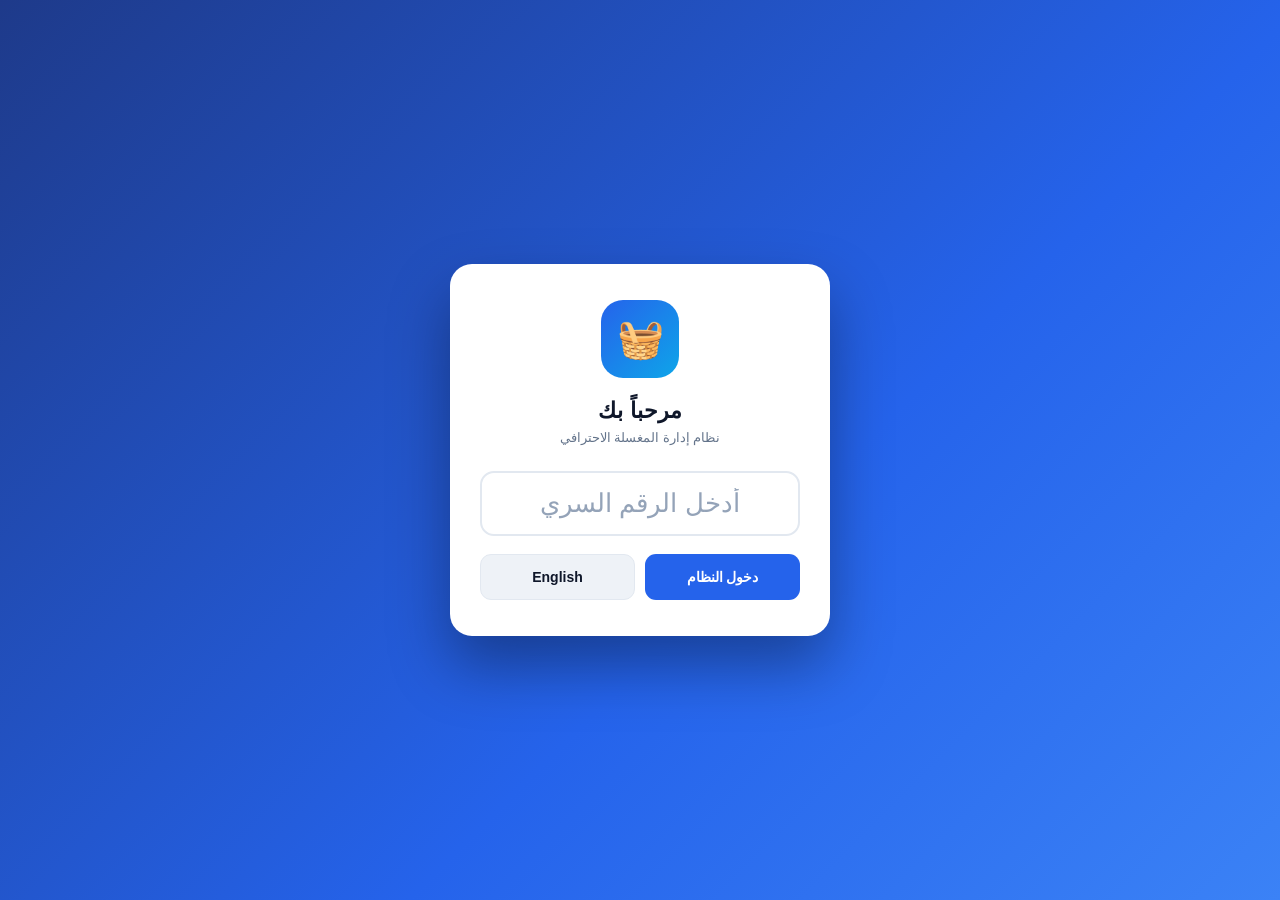
<file: index.html>
<!DOCTYPE html>
<html lang="ar" dir="rtl">
<head>
    <meta charset="UTF-8">
    <meta name="viewport" content="width=device-width, initial-scale=1.0, maximum-scale=1.0, user-scalable=no, viewport-fit=cover">
    <meta name="theme-color" content="#1e3a8a">
    <meta name="description" content="نظام إدارة مغسلة احترافي يعمل بدون إنترنت — Laundry Pro">
    <meta name="mobile-web-app-capable" content="yes">
    <meta name="apple-mobile-web-app-capable" content="yes">
    <meta name="apple-mobile-web-app-status-bar-style" content="black-translucent">
    <meta name="apple-mobile-web-app-title" content="مغسلة بريميوم">
    <title>Laundry Pro — Premium Laundry</title>
    <link rel="manifest" href="manifest.json">
    <link rel="icon" type="image/png" href="icons/icon-192.png">
    <link rel="apple-touch-icon" href="icons/icon-192.png">
    <link rel="stylesheet" href="css/style.css">
    <link rel="stylesheet" href="css/fb-banner.css">
</head>
<body>

    <!-- ============ LOGIN ============ -->
    <div id="loginScreen">
        <div class="login-card">
            <div class="login-logo">🧺</div>
            <div class="login-title" id="loginTitle">مرحباً بك</div>
            <div class="login-sub" id="brandTag">نظام إدارة المغسلة الاحترافي</div>
            <input type="password" class="login-pin" id="loginPin" placeholder="أدخل الرقم السري" maxlength="10"
                   onkeydown="if(event.key==='Enter')App.doLogin()" oninput="App.renderLoginDiag()">
            <div class="login-actions">
                <button class="btn btn-primary" id="loginBtn" onclick="App.doLogin()">دخول النظام</button>
                <button class="btn btn-ghost" onclick="App.toggleLang()">English</button>
            </div>
            <button class="login-reset" id="loginReset" onclick="App.resetPassword()">نسيت كلمة المرور؟ إعادة التعيين إلى 0005</button>
            <div class="login-diag" id="loginDiag"></div>
            <pre class="diag-console" id="diagConsole"></pre>
        </div>
    </div>

    <script>
        (function () {
            var pre = document.getElementById('diagConsole');
            function add(m) {
                if (!pre) return;
                try { pre.textContent += m + '\n'; } catch (e) {}
            }
            window.__diagAdd = add;
            add('[diag] بدء التحقق...');
            window.addEventListener('error', function (e) {
                add('[خطأ] ' + String(e.message || e) + ' @' + String((e.filename || '').split('/').pop()) + ':' + e.lineno);
            });
            window.addEventListener('unhandledrejection', function (e) {
                add('[خطأ] promise: ' + String(e.reason && e.reason.message || e.reason));
            });
            window.addEventListener('DOMContentLoaded', function () {
                setTimeout(function () {
                    try {
                        if (!window.App) { add('[diag] App لم يتم تحميله! (ملف js/app.js لم يعمل)'); return; }
                        if (!App.state || !App.state.settings || !Object.keys(App.state.settings).length) {
                            add('[diag] الإعدادات غير جاهزة'); return;
                        }
                        add('[diag] التطبيق يعمل | عدد الإعدادات=' + Object.keys(App.state.settings).length);
                        add('[diag] كلمة المرور المخزنة=「' + App.state.settings.appPassword + '」');
                        if (App.state.dbFallback) add('[diag] وضع الطوارئ ACTIVATED: تخزين محلي بديل (localStorage)');
                    } catch (e2) { add('[diag] خطأ في الفحص: ' + (e2 && e2.message)); }
                }, 1500);
            });
        })();
    </script>

    <!-- ============ SHELL ============ -->
    <div id="appShell" style="display:none">
        <div id="fbBanner" class="fb-banner" style="display:none"></div>
        <aside class="sidebar">
            <div class="side-logo">
                <div class="brand" id="brandName">🧺 مغسلة بريميوم</div>
                <div class="tag" id="brandTag2">Premium Service Laundry</div>
            </div>
            <nav class="side-nav" id="sideNav"></nav>
            <div class="side-foot">Laundry Pro v2.0</div>
        </aside>

        <main class="main">
            <div class="topbar">
                <h2 id="viewTitle">لوحة التحكم</h2>
                <div class="topbar-actions">
                    <span class="topbar-date" id="topDate"></span>
                    <button class="lang-btn" id="langBtn" onclick="App.toggleLang()">English</button>
                    <button class="btn btn-danger-soft btn-sm" onclick="App.logout()" style="padding:9px 14px">خروج</button>
                </div>
            </div>
            <div id="view"></div>
        </main>

        <nav class="bottom-nav" id="bottomNav"></nav>
    </div>

    <div id="modalRoot"></div>
    <div id="toast"></div>
    <iframe id="printFrame" title="print"></iframe>

    <script src="js/supabase-config.js"></script>
    <script src="js/supabase.js"></script>
    <script src="js/db.js"></script>
    <script src="js/i18n.js"></script>
    <script src="js/whatsapp.js"></script>
    <script src="js/app.js"></script>
    <script>
        if ('serviceWorker' in navigator &&
            (location.protocol === 'https:' || location.hostname === 'localhost' || location.hostname === '127.0.0.1')) {
            navigator.serviceWorker.register('sw.js').catch(function () {});
        }
    </script>
</body>
</html>
</file>
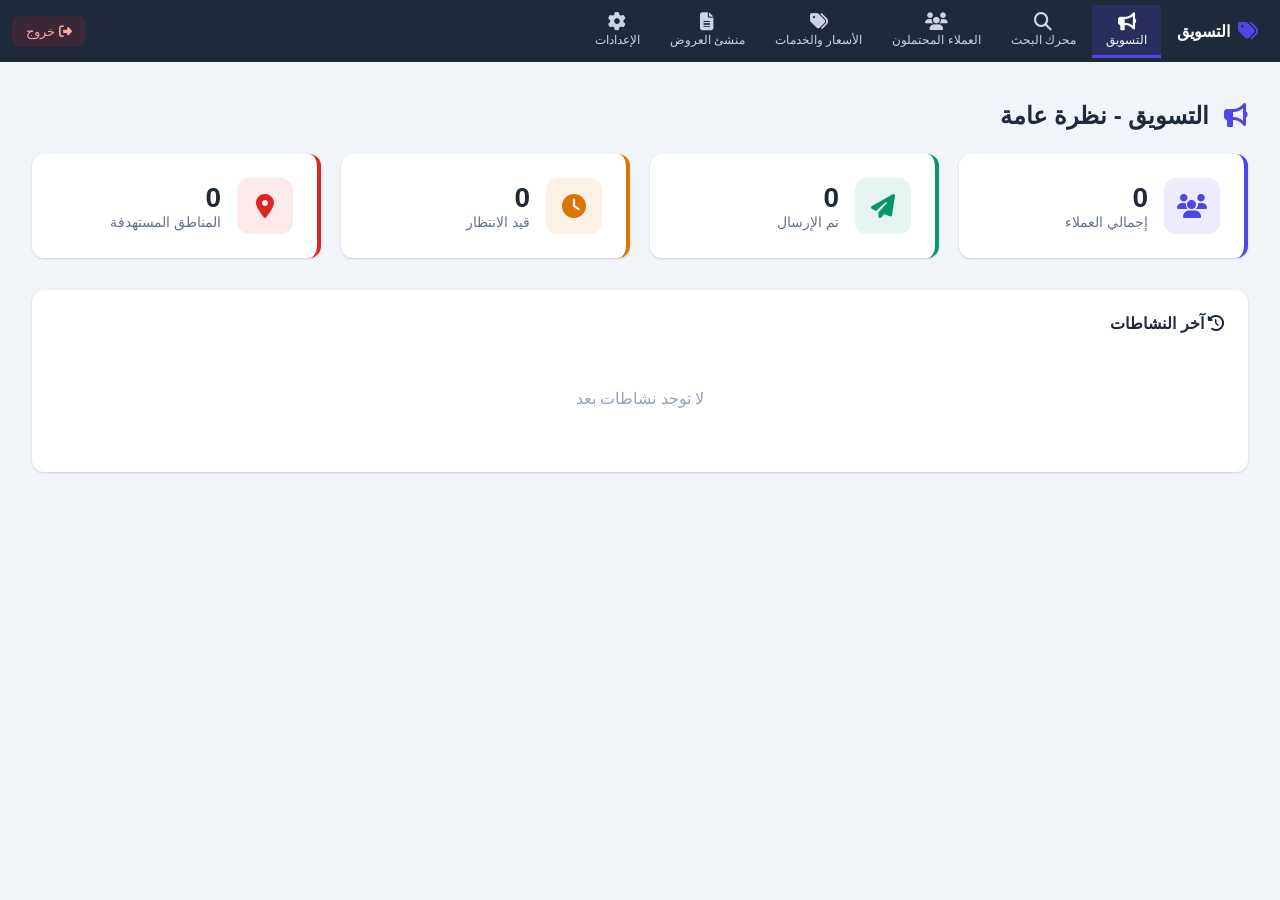
<file: marketing/index.html>
<!DOCTYPE html>
<html lang="ar" dir="rtl">
<head>
    <meta charset="UTF-8">
    <meta name="viewport" content="width=device-width, initial-scale=1.0">
    <title>التسويق - مغسلة الخدمة المميزة</title>
    <link rel="stylesheet" href="css/style.css">
    <link rel="stylesheet" href="css/all.min.css">
</head>
<body>

<!-- ==================== MAIN APP ==================== -->
<div id="main-app" class="main-app">

    <!-- SIDEBAR -->
    <nav id="sidebar" class="sidebar">
        <div class="sidebar-header">
            <i class="fas fa-tags"></i>
            <span>التسويق</span>
        </div>
        <ul class="sidebar-nav">
            <li class="nav-item active" data-section="dashboard" onclick="switchSection('dashboard')">
                <i class="fas fa-bullhorn"></i> <span>التسويق</span>
            </li>
            <li class="nav-item" data-section="search" onclick="switchSection('search')">
                <i class="fas fa-search"></i> <span>محرك البحث</span>
            </li>
            <li class="nav-item" data-section="leads" onclick="switchSection('leads')">
                <i class="fas fa-users"></i> <span>العملاء المحتملون</span>
            </li>
            <li class="nav-item" data-section="pricing" onclick="switchSection('pricing')">
                <i class="fas fa-tags"></i> <span>الأسعار والخدمات</span>
            </li>
            <li class="nav-item" data-section="proposal" onclick="switchSection('proposal')">
                <i class="fas fa-file-alt"></i> <span>منشئ العروض</span>
            </li>
            <li class="nav-item" data-section="settings" onclick="switchSection('settings')">
                <i class="fas fa-cog"></i> <span>الإعدادات</span>
            </li>
        </ul>
        <div class="sidebar-footer">
            <button class="btn-logout" onclick="handleLogout()">
                <i class="fas fa-sign-out-alt"></i> خروج
            </button>
        </div>
    </nav>

    <!-- MOBILE HEADER -->
    <div class="mobile-header">
        <button class="hamburger" onclick="toggleSidebar()">
            <i class="fas fa-bars"></i>
        </button>
        <span>التسويق - مغسلة الخدمة المميزة</span>
    </div>

    <!-- CONTENT AREA -->
    <div class="content-area">

        <!-- ========== DASHBOARD ========== -->
        <section id="section-dashboard" class="section active">
            <div class="section-header">
                <h2><i class="fas fa-bullhorn"></i> التسويق - نظرة عامة</h2>
            </div>
            <div class="stats-grid">
                <div class="stat-card" style="--accent:#4f46e5;">
                    <div class="stat-icon"><i class="fas fa-users"></i></div>
                    <div class="stat-info">
                        <h3 id="stat-total-leads">0</h3>
                        <p>إجمالي العملاء</p>
                    </div>
                </div>
                <div class="stat-card" style="--accent:#059669;">
                    <div class="stat-icon"><i class="fas fa-paper-plane"></i></div>
                    <div class="stat-info">
                        <h3 id="stat-sent">0</h3>
                        <p>تم الإرسال</p>
                    </div>
                </div>
                <div class="stat-card" style="--accent:#d97706;">
                    <div class="stat-icon"><i class="fas fa-clock"></i></div>
                    <div class="stat-info">
                        <h3 id="stat-pending">0</h3>
                        <p>قيد الانتظار</p>
                    </div>
                </div>
                <div class="stat-card" style="--accent:#dc2626;">
                    <div class="stat-icon"><i class="fas fa-map-marker-alt"></i></div>
                    <div class="stat-info">
                        <h3 id="stat-cities">0</h3>
                        <p>المناطق المستهدفة</p>
                    </div>
                </div>
            </div>
            <div class="recent-section">
                <h3><i class="fas fa-history"></i> آخر النشاطات</h3>
                <div id="recent-activity" class="recent-activity">
                    <p class="empty-state">لا توجد نشاطات بعد</p>
                </div>
            </div>
        </section>

        <!-- ========== SEARCH ENGINE ========== -->
        <section id="section-search" class="section">
            <div class="section-header">
                <h2><i class="fas fa-search"></i> محرك البحث عن العملاء - البحرين</h2>
            </div>
            <div class="search-panel">
                <div class="search-form">
                    <div class="form-row">
                        <div class="form-group">
                            <label>التصنيف المطلوب</label>
                            <select id="search-category">
                                <option value="">-- اختر التصنيف --</option>
                                <option value="salon">مشاغل نسائية</option>
                                <option value="restaurant">مطاعم</option>
                                <option value="gym">نوادي رياضية</option>
                                <option value="hotel">فنادق</option>
                                <option value="spa">سبا ومساج</option>
                                <option value="hospital">مستشفيات وعيادات</option>
                                <option value="company">شركات ومكاتب</option>
                                <option value="school">مدارس ومدارس تعليمية</option>
                            </select>
                        </div>
                        <div class="form-group">
                            <label>المنطقة / المحافظة</label>
                            <select id="search-city">
                                <option value="البحرين" selected>مملكة البحرين (جميع المناطق)</option>
                                <option value="المنامة">المنامة</option>
                                <option value="المحرق">المحرق</option>
                                <option value="الريف">الريف</option>
                                <option value="مدينة حمد">مدينة حمد</option>
                                <option value="مدينة عيسي">مدينة عيسي</option>
                                <option value="بديع">بديع</option>
                                <option value="الجفير">الجفير</option>
                                <option value="السيف">السيف</option>
                                <option value="جزر أمواج">جزر أمواج</option>
                                <option value="السترة">السترة</option>
                                <option value="توبلي">توبلي</option>
                                <option value="عالي">عالي</option>
                                <option value="العكر">العكر</option>
                                <option value="السنابس">السنابس</option>
                                <option value="الحد">الحد</option>
                                <option value="المالكية">المالكية</option>
                                <option value="كرباباد">كرباباد</option>
                            </select>
                        </div>
                    </div>
                    <div class="form-row">
                        <div class="form-group">
                            <label>نصف القطر (كم) - اختياري</label>
                            <input type="number" id="search-radius" value="10" min="1" max="50" placeholder="10">
                        </div>
                        <div class="form-group">
                            <label>مفتاح Google Maps API</label>
                            <input type="password" id="search-apikey" placeholder="AIzaSy...">
                            <small>مطلوب للبحث عبر Google Places API</small>
                        </div>
                    </div>
                    <div class="form-actions">
                        <button class="btn-primary" onclick="searchLeads()">
                            <i class="fas fa-search"></i> بحث عبر Google Maps
                        </button>
                        <button class="btn-secondary" onclick="searchLeadsManual()">
                            <i class="fas fa-magic"></i> بحث تلقائي (بدون API)
                        </button>
                    </div>
                </div>
                <div id="search-status" class="search-status" style="display:none;"></div>
            </div>

            <div id="search-results" class="search-results" style="display:none;">
                <div class="results-header">
                    <h3>نتائج البحث <span id="results-count"></span></h3>
                    <div class="results-actions">
                        <button class="btn-success btn-sm" onclick="addAllToLeads()">
                            <i class="fas fa-plus-circle"></i> إضافة الكل للقائمة
                        </button>
                    </div>
                </div>
                <div class="table-responsive">
                    <table class="data-table">
                        <thead>
                            <tr>
                                <th><input type="checkbox" id="select-all-results" onchange="toggleSelectAll(this)"></th>
                                <th>اسم النشاط</th>
                                <th>التصنيف</th>
                                <th>الهاتف</th>
                                <th>العنوان</th>
                                <th>التقييم</th>
                                <th>إجراءات</th>
                            </tr>
                        </thead>
                        <tbody id="results-tbody"></tbody>
                    </table>
                </div>
            </div>
        </section>

        <!-- ========== LEADS TABLE ========== -->
        <section id="section-leads" class="section">
            <div class="section-header">
                <h2><i class="fas fa-users"></i> العملاء المحتملون</h2>
                <div class="header-actions">
                    <button class="btn-primary btn-sm" onclick="addManualLead()">
                        <i class="fas fa-plus"></i> إضافة يدوية
                    </button>
                    <button class="btn-success btn-sm" onclick="exportCSV()">
                        <i class="fas fa-download"></i> تصدير CSV
                    </button>
                    <button class="btn-danger btn-sm" onclick="clearAllLeads()">
                        <i class="fas fa-trash"></i> مسح الكل
                    </button>
                </div>
            </div>
            <div class="filter-bar">
                <input type="text" id="leads-filter" placeholder="بحث في القائمة..." oninput="filterLeads()">
                <select id="leads-status-filter" onchange="filterLeads()">
                    <option value="all">الكل</option>
                    <option value="new">جديد</option>
                    <option value="sent">تم الإرسال</option>
                    <option value="responded">تم الرد</option>
                    <option value="rejected">مرفوض</option>
                </select>
                <select id="leads-category-filter" onchange="filterLeads()">
                    <option value="all">كل التصنيفات</option>
                    <option value="salon">مشاغل نسائية</option>
                    <option value="restaurant">مطاعم</option>
                    <option value="gym">نوادي رياضية</option>
                    <option value="hotel">فنادق</option>
                    <option value="spa">سبا ومساج</option>
                    <option value="hospital">مستشفيات</option>
                    <option value="company">شركات</option>
                    <option value="school">مدارس</option>
                </select>
            </div>
            <div class="table-responsive">
                <table class="data-table">
                    <thead>
                        <tr>
                            <th><input type="checkbox" id="select-all-leads" onchange="toggleSelectAllLeads(this)"></th>
                            <th>اسم النشاط</th>
                            <th>التصنيف</th>
                            <th>الهاتف / واتساب</th>
                            <th>العنوان</th>
                            <th>الحالة</th>
                            <th>إجراءات</th>
                        </tr>
                    </thead>
                    <tbody id="leads-tbody"></tbody>
                </table>
            </div>
            <div id="leads-empty" class="empty-state-container" style="display:none;">
                <i class="fas fa-inbox"></i>
                <p>لا يوجد عملاء محتملون بعد</p>
                <button class="btn-primary" onclick="switchSection('search')">ابدأ البحث</button>
            </div>
        </section>

        <!-- ========== PRICING & SERVICES ========== -->
        <section id="section-pricing" class="section">
            <div class="section-header">
                <h2><i class="fas fa-tags"></i> الأسعار والخدمات</h2>
                <div class="header-actions">
                    <button class="btn-primary btn-sm" onclick="addService()">
                        <i class="fas fa-plus"></i> إضافة خدمة
                    </button>
                    <button class="btn-success btn-sm" onclick="savePricing()">
                        <i class="fas fa-save"></i> حفظ التعديلات
                    </button>
                    <button class="btn-secondary btn-sm" onclick="resetPricing()">
                        <i class="fas fa-undo"></i> إعادة التعيين
                    </button>
                </div>
            </div>
            <p class="section-desc">قم بتعديل الأسعار والخدمات المقدمة. سيتم دمجها تلقائياً في رسائل العروض.</p>
            <div id="pricing-grid" class="pricing-grid"></div>

            <div class="company-info-section">
                <h3><i class="fas fa-building"></i> معلومات المغسلة</h3>
                <div class="form-row">
                    <div class="form-group">
                        <label>اسم المغسلة</label>
                        <input type="text" id="company-name" placeholder="اسم المغسلة">
                    </div>
                    <div class="form-group">
                        <label>رقم التواصل</label>
                        <input type="text" id="company-phone" placeholder="رقم الجوال">
                    </div>
                </div>
                <div class="form-row">
                    <div class="form-group">
                        <label>العنوان</label>
                        <input type="text" id="company-address" placeholder="عنوان المغسلة">
                    </div>
                    <div class="form-group">
                        <label>ساعات الدوام</label>
                        <input type="text" id="company-hours" placeholder="مثال: 8 صباحاً - 10 مساءً">
                    </div>
                </div>
                <div class="form-row">
                    <div class="form-group full-width">
                        <label>رسالة تعريفية قصيرة</label>
                        <textarea id="company-desc" rows="3" placeholder="وصف مختصر عن المغسلة وميزاتها"></textarea>
                    </div>
                </div>
                <button class="btn-primary" onclick="saveCompanyInfo()">
                    <i class="fas fa-save"></i> حفظ معلومات المغسلة
                </button>
            </div>
        </section>

        <!-- ========== PROPOSAL GENERATOR ========== -->
        <section id="section-proposal" class="section">
            <div class="section-header">
                <h2><i class="fas fa-file-alt"></i> منشئ العروض الرسمية</h2>
            </div>
            <div class="proposal-layout">
                <div class="proposal-sidebar">
                    <h3>اختر العملاء</h3>
                    <div id="proposal-clients-list" class="proposal-clients-list">
                        <p class="empty-state">لا يوجد عملاء</p>
                    </div>
                    <button class="btn-primary" onclick="generateProposals()">
                        <i class="fas fa-magic"></i> إنشاء العروض للتحديد
                    </button>
                </div>
                <div class="proposal-main">
                    <div class="proposal-controls">
                        <select id="proposal-template" onchange="previewProposal()">
                            <option value="standard">عرض قياسي - باقة شهرية</option>
                            <option value="premium">عرض مميز - شامل</option>
                            <option value="discount">عرض خصم خاص</option>
                        </select>
                        <button class="btn-secondary btn-sm" onclick="previewProposal()">
                            <i class="fas fa-eye"></i> معاينة
                        </button>
                    </div>
                    <div id="proposal-preview" class="proposal-preview">
                        <div class="proposal-empty">
                            <i class="fas fa-file-alt"></i>
                            <p>اختر العملاء واضغط "إنشاء العروض" لمعاينة الرسائل</p>
                        </div>
                    </div>
                    <div id="proposal-actions" class="proposal-actions" style="display:none;">
                        <button class="btn-success" onclick="sendAllProposals()">
                            <i class="fab fa-whatsapp"></i> إرسال جميع العروض عبر واتساب
                        </button>
                        <button class="btn-secondary" onclick="copyAllProposals()">
                            <i class="fas fa-copy"></i> نسخ الكل
                        </button>
                    </div>
                </div>
            </div>
        </section>

        <!-- ========== SETTINGS ========== -->
        <section id="section-settings" class="section">
            <div class="section-header">
                <h2><i class="fas fa-cog"></i> الإعدادات</h2>
            </div>
            <div class="settings-grid">
                <div class="settings-card">
                    <h3><i class="fas fa-database"></i> إدارة البيانات</h3>
                    <p>تصدير واستيراد جميع بياناتك المحلية.</p>
                    <div class="settings-actions">
                        <button class="btn-secondary" onclick="exportAllData()">
                            <i class="fas fa-download"></i> تصدير جميع البيانات
                        </button>
                        <button class="btn-danger" onclick="document.getElementById('import-file').click()">
                            <i class="fas fa-upload"></i> استيراد البيانات
                        </button>
                        <input type="file" id="import-file" accept=".json" style="display:none;" onchange="importData(event)">
                        <button class="btn-danger" onclick="resetAllData()">
                            <i class="fas fa-trash-alt"></i> مسح جميع البيانات
                        </button>
                    </div>
                </div>
                <div class="settings-card">
                    <h3><i class="fas fa-info-circle"></i> عن التطبيق</h3>
                    <p><strong>التسويق</strong> - نظام إدارة العملاء والمحاسبة</p>
                    <p>خاص بمغسلة الخدمة المميزة - مملكة البحرين</p>
                    <p>الإصدار: 2.0.0</p>
                </div>
            </div>
        </section>

    </div>
</div>

<!-- ========== MODALS ========== -->
<div id="modal-overlay" class="modal-overlay" style="display:none;" onclick="closeModal()">
    <div class="modal-content" onclick="event.stopPropagation()">
        <div class="modal-header">
            <h3 id="modal-title"></h3>
            <button class="modal-close" onclick="closeModal()">&times;</button>
        </div>
        <div id="modal-body" class="modal-body"></div>
        <div id="modal-footer" class="modal-footer"></div>
    </div>
</div>

<!-- ========== TOAST ========== -->
<div id="toast-container" class="toast-container"></div>

<script src="js/store.js"></script>
<script src="js/auth.js"></script>
<script src="js/search.js"></script>
<script src="js/pricing.js"></script>
<script src="js/proposal.js"></script>
<script src="js/leads.js"></script>
<script src="js/export.js"></script>
<script src="js/app.js"></script>
</body>
</html>
</file>
<file: css/style.css>
/* ============================================================
 * style.css — Laundry Pro
 * Self-contained, no external fonts (works fully offline)
 * ============================================================ */

:root {
    --bg: #f1f5f9;
    --bg2: #f8fafc;
    --card: #ffffff;
    --border: #e2e8f0;
    --text: #0f172a;
    --muted: #64748b;
    --primary: #2563eb;
    --primary-dark: #1d4ed8;
    --green: #16a34a;
    --green-dark: #15803d;
    --red: #dc2626;
    --amber: #d97706;
    --indigo: #4f46e5;
    --violet: #7c3aed;
    --teal: #0d9488;
    --slate: #1e293b;
    --radius: 14px;
    --shadow: 0 1px 3px rgba(15, 23, 42, .08), 0 4px 14px rgba(15, 23, 42, .05);
    --shadow-lg: 0 10px 30px rgba(15, 23, 42, .14);
}

* { box-sizing: border-box; margin: 0; padding: 0; }

html { -webkit-text-size-adjust: 100%; }

body {
    font-family: "Segoe UI", Tahoma, "Noto Kufi Arabic", Arial, sans-serif;
    background: var(--bg);
    color: var(--text);
    line-height: 1.55;
    min-height: 100vh;
}

input, select, textarea, button {
    font-family: inherit;
    font-size: 15px;
    color: var(--text);
}

button { cursor: pointer; }
a { text-decoration: none; color: inherit; }

h1, h2, h3, h4 { font-weight: 800; line-height: 1.3; }

::-webkit-scrollbar { width: 9px; height: 9px; }
::-webkit-scrollbar-thumb { background: #cbd5e1; border-radius: 20px; }
::-webkit-scrollbar-track { background: transparent; }

/* ================= LOGIN ================= */
#loginScreen {
    position: fixed; inset: 0; z-index: 9000;
    background: linear-gradient(135deg, #1e3a8a 0%, #2563eb 60%, #3b82f6 100%);
    display: flex; align-items: center; justify-content: center; padding: 20px;
}
.login-card {
    background: #fff; width: 100%; max-width: 380px;
    padding: 36px 30px; border-radius: 22px; text-align: center;
    box-shadow: 0 30px 60px rgba(0,0,0,.35);
}
.login-logo {
    width: 78px; height: 78px; margin: 0 auto 16px; border-radius: 22px;
    background: linear-gradient(135deg, #2563eb, #0ea5e9);
    display: flex; align-items: center; justify-content: center;
    color: #fff; font-size: 38px;
}
.login-title { font-size: 22px; font-weight: 900; color: var(--text); }
.login-sub { color: var(--muted); font-size: 13px; margin-bottom: 22px; }
.login-pin {
    width: 100%; padding: 15px; text-align: center;
    font-size: 26px; font-weight: 800; letter-spacing: 10px;
    border: 2px solid var(--border); border-radius: 14px; outline: none;
}
.login-pin::placeholder {
    letter-spacing: normal;
    font-weight: 500;
    color: #94a3b8;
}
.login-reset {
    display: none;
}
.login-diag {
    display: none;
}
.diag-console {
    display: none;
}
.login-pin:focus { border-color: var(--primary); box-shadow: 0 0 0 4px rgba(37,99,235,.12); }
.login-actions { display: flex; gap: 10px; margin-top: 18px; }
.login-actions .btn { flex: 1; padding: 14px; }

/* ================= APP SHELL ================= */
#appShell { display: none; min-height: 100vh; }
.sidebar {
    position: fixed; inset-block: 0; inset-inline-start: 0;
    width: 230px; background: var(--slate); color: #cbd5e1;
    display: flex; flex-direction: column; z-index: 30;
    overflow-y: auto;
}
.side-logo { padding: 24px 20px 18px; border-bottom: 1px solid rgba(255,255,255,.08); }
.side-logo .brand { color: #fff; font-weight: 900; font-size: 17px; }
.side-logo .tag { font-size: 11px; color: #94a3b8; }

.side-nav { flex: 1; padding: 14px 12px; display: flex; flex-direction: column; gap: 4px; }
.nav-item {
    display: flex; align-items: center; gap: 12px;
    padding: 12px 14px; border-radius: 12px; font-weight: 700; font-size: 14px;
    color: #cbd5e1; transition: background .15s;
}
.nav-item svg { width: 20px; height: 20px; flex: none; }
.nav-item:hover { background: rgba(255,255,255,.07); color: #fff; }
.nav-item.active { background: var(--primary); color: #fff; box-shadow: 0 6px 16px rgba(37,99,235,.4); }

.side-foot { padding: 14px; border-top: 1px solid rgba(255,255,255,.08); font-size: 11px; color: #64748b; text-align: center; }

.main {
    margin-inline-start: 230px;
    padding: 22px 26px 40px;
    min-height: 100vh;
}
.topbar {
    display: flex; align-items: center; justify-content: space-between;
    gap: 14px; margin-bottom: 22px; flex-wrap: wrap;
}
.topbar h2 { font-size: 24px; }
.topbar-actions { display: flex; align-items: center; gap: 8px; }
.topbar-date { background: var(--card); border: 1px solid var(--border); padding: 9px 14px; border-radius: 11px; font-weight: 700; font-size: 13px; color: var(--muted); }

.bottom-nav {
    display: none; position: fixed; bottom: 0; inset-inline: 0; z-index: 40;
    background: #fff; border-top: 1px solid var(--border);
    padding: 6px 4px calc(6px + env(safe-area-inset-bottom));
    overflow-x: auto;
}
.bottom-nav .nav-item {
    flex-direction: column; gap: 2px; font-size: 10px; padding: 8px 10px;
    color: var(--muted); min-width: 64px; justify-content: center;
}
.bottom-nav .nav-item.active { background: var(--primary); color: #fff; border-radius: 12px; box-shadow: none; }
.bottom-nav .nav-item span { font-size: 10px; }
.bottom-nav .nav-item svg { width: 19px; height: 19px; }

/* ================= generic ui ================= */
.btn {
    display: inline-flex; align-items: center; justify-content: center; gap: 7px;
    padding: 10px 16px; border: 1px solid transparent; border-radius: 11px;
    font-weight: 700; font-size: 14px; transition: all .15s; white-space: nowrap;
}
.btn-sm { padding: 6px 11px; font-size: 12.5px; border-radius: 9px; }
.btn:active { transform: scale(.96); }
.btn-primary { background: var(--primary); color: #fff; }
.btn-primary:hover { background: var(--primary-dark); }
.btn-dark { background: var(--slate); color: #fff; }
.btn-dark:hover { background: #0f172a; }
.btn-green { background: var(--green); color: #fff; }
.btn-green:hover { background: var(--green-dark); }
.btn-red { background: var(--red); color: #fff; }
.btn-blue { background: var(--primary); color: #fff; }
.btn-whatsapp { background: #25d366; color: #062b16; width: 100%; }
.btn-whatsapp:hover { background: #1fbb58; }
.btn-ghost { background: #eef2f7; color: var(--text); border-color: var(--border); }
.btn-ghost:hover { background: #e2e8f0; }
.btn-danger { background: #fee2e2; color: var(--red); border-color: #fecaca; }
.btn-danger:hover { background: #fecaca; }
.btn-danger-soft { background: #fef2f2; color: var(--red); border-color: #fecaca; }
.btn-danger-soft:hover { background: #fee2e2; }

.btn-row { display: flex; flex-wrap: wrap; gap: 6px; align-items: center; }

.chip {
    padding: 8px 14px; border-radius: 999px; font-size: 13px; font-weight: 700;
    background: #fff; border: 1px solid var(--border); color: var(--muted); transition: all .15s;
}
.chip.active { background: var(--primary); color: #fff; border-color: var(--primary); }
.filters { display: flex; gap: 8px; flex-wrap: wrap; }

.badge {
    display: inline-block; padding: 3px 10px; border-radius: 999px;
    font-size: 11px; font-weight: 800; white-space: nowrap;
}
.bg-green { background: #dcfce7; color: var(--green-dark); }
.bg-red { background: #fee2e2; color: var(--red); }
.bg-amber { background: #fef3c7; color: #b45309; }
.bg-blue { background: #dbeafe; color: var(--primary-dark); }
.bg-gray { background: #e2e8f0; color: var(--muted); }
.bg-teal { background: #ccfbf1; color: var(--teal); }

.panel {
    background: var(--card); border: 1px solid var(--border);
    border-radius: var(--radius); box-shadow: var(--shadow); padding: 18px;
}
.panel-head { display: flex; align-items: center; justify-content: space-between; gap: 12px; flex-wrap: wrap; }
.panel-title { font-size: 16px; margin-bottom: 12px; }

.link { color: var(--primary); font-weight: 700; font-size: 13px; }
.link-danger { color: var(--red); font-weight: 700; font-size: 12px; background: none; border: none; }
.dim { color: var(--muted); }
.strong { font-weight: 800; }
.empty { text-align: center; color: #94a3b8; padding: 26px; font-weight: 700; font-size: 13px; }
.notice {
    margin-top: 22px; background: #eff6ff; border: 1px solid #bfdbfe;
    color: #1e40af; border-radius: 12px; padding: 12px 16px; font-size: 12.5px; font-weight: 600;
}
.hint { font-size: 12px; color: var(--muted); margin-top: 6px; }
.hint.green { color: var(--green-dark); font-weight: 700; }
.hint.red { color: var(--red); font-weight: 700; }

.field { margin-bottom: 11px; }
.field label { display: block; font-weight: 700; font-size: 12.5px; color: var(--muted); margin-bottom: 5px; }
.row2 { display: grid; grid-template-columns: 1fr 1fr; gap: 10px; }

input, select, textarea {
    width: 100%; padding: 11px 13px;
    border: 1.5px solid var(--border); border-radius: 11px;
    background: #fff; outline: none; transition: border-color .15s, box-shadow .15s;
}
input:focus, select:focus, textarea:focus {
    border-color: var(--primary); box-shadow: 0 0 0 4px rgba(37,99,235,.12);
}
textarea { resize: vertical; min-height: 90px; }

/* segmented control */
.seg { display: flex; gap: 6px; background: #f1f5f9; padding: 4px; border-radius: 12px; }
.seg label { flex: 1; margin: 0 !important; }
.seg input { display: none; }
.seg span {
    display: block; text-align: center; padding: 9px 4px; border-radius: 9px;
    font-weight: 700; font-size: 12.5px; color: var(--muted); cursor: pointer;
}
.seg input:checked + span { background: var(--primary); color: #fff; box-shadow: 0 3px 8px rgba(37,99,235,.35); }

/* check */
.check { display: flex; align-items: center; gap: 9px; cursor: pointer; }
.check input { width: 17px; height: 17px; margin: 0; }
.check span { font-weight: 700; }

/* ================= stat cards ================= */
.stat-grid { display: grid; grid-template-columns: repeat(auto-fill, minmax(190px, 1fr)); gap: 14px; }
.stat-card { background: var(--card); border: 1px solid var(--border); border-radius: 16px; padding: 18px;
    box-shadow: var(--shadow); border-block-end: 4px solid var(--primary); }
.stat-card.blue { border-block-end-color: var(--primary); }
.stat-card.green { border-block-end-color: var(--green); }
.stat-card.amber { border-block-end-color: var(--amber); }
.stat-card.red { border-block-end-color: var(--red); }
.stat-card.indigo { border-block-end-color: var(--indigo); }
.stat-card.violet { border-block-end-color: var(--violet); }
.stat-card.teal { border-block-end-color: var(--teal); }
.stat-label { font-size: 11.5px; font-weight: 800; text-transform: uppercase; letter-spacing: .04em; color: var(--muted); margin-bottom: 6px; }
.stat-value { font-size: 24px; font-weight: 900; }

/* ================= tables ================= */
.table-wrap { overflow-x: auto; -webkit-overflow-scrolling: touch; max-width: 100%; }
.table { width: 100%; border-collapse: collapse; min-width: 620px; }
.table thead { background: var(--bg2); }
.table th {
    text-align: start; padding: 11px 14px; font-size: 11.5px; font-weight: 800;
    text-transform: uppercase; letter-spacing: .03em; color: var(--muted); border-bottom: 1px solid var(--border);
}
.table td { padding: 11px 14px; border-bottom: 1px solid #f1f5f9; font-size: 13.5px; vertical-align: middle; }
.table tbody tr:hover { background: #f8fafc; }
.table .strong { font-weight: 800; }

/* ================= cards ================= */
.card-grid { display: grid; grid-template-columns: repeat(auto-fill, minmax(300px, 1fr)); gap: 14px; margin-top: 14px; }
.card { background: var(--card); border: 1px solid var(--border); border-radius: 16px; padding: 16px; box-shadow: var(--shadow); }
.card-head { display: flex; justify-content: space-between; align-items: flex-start; gap: 10px; margin-bottom: 10px; }
.card-stats { display: flex; flex-direction: column; gap: 7px; margin-bottom: 10px; }
.card-stats > div { display: flex; justify-content: space-between; align-items: center; gap: 8px; }
.card-actions { display: flex; gap: 6px; flex-wrap: wrap; border-top: 1px solid #f1f5f9; padding-top: 10px; }

/* ================= POS ================= */
.pos-grid { display: grid; grid-template-columns: 1.15fr .85fr; gap: 16px; align-items: start; }
.pos-total-box {
    display: flex; justify-content: space-between; align-items: center;
    background: linear-gradient(135deg, #1e3a8a, #2563eb); color: #fff;
    padding: 15px; border-radius: 12px; margin-top: 8px;
    box-shadow: 0 8px 20px rgba(30, 58, 138, .35);
}
.pos-total-box .big { font-size: 21px; font-weight: 900; }
.vat-row {
    display: flex; justify-content: space-between; align-items: center;
    font-size: 12.5px; color: var(--muted); padding: 4px 4px 0;
}
.vat-row span:last-child { font-weight: 800; color: #1e3a8a; }
.royal { color: #1e3a8a; }
.pos-bill-head { display: flex; justify-content: space-between; border-bottom: 2px solid var(--text); padding-bottom: 8px; font-weight: 800; }
.pos-bill { margin-top: 8px; }
.bill-row { padding: 8px 0; border-bottom: 1px dashed #ddd; }
.bill-line1, .bill-line2 { display: flex; justify-content: space-between; align-items: center; gap: 8px; }
.bill-line2 { font-size: 11.5px; color: #475569; margin-top: 2px; }

/* ================= accounting ================= */
.acc-grid { display: grid; grid-template-columns: 1fr 1fr; gap: 16px; align-items: start; }
.acc-summary { background: var(--bg2); border: 1px solid var(--border); border-radius: 12px; padding: 8px 14px; }
.acc-stat { display: flex; justify-content: space-between; padding: 8px 0; font-size: 14px; border-bottom: 1px dashed #e2e8f0; }
.acc-stat:last-child { border-bottom: none; }
.acc-stat strong-line span:last-child { font-weight: 900; }
.acc-stat .green { color: var(--green-dark); font-weight: 800; }
.acc-stat .red { color: var(--red); font-weight: 800; }
.acc-stat .amber { color: var(--amber); font-weight: 800; }
.strong-line span:last-child { font-weight: 900; font-size: 16px; }

/* ================= settings ================= */
.set-grid { display: grid; grid-template-columns: 1fr 1fr; gap: 16px; margin-bottom: 16px; }
.merge-preview { margin-top: 12px; }
.path-hint { font-family: Consolas, monospace; direction: ltr; word-break: break-all; user-select: all; background: var(--muted,#f0f2f5); padding: 6px 8px; border-radius: 6px; }
.mkt-sys-head { display: flex; align-items: center; justify-content: space-between; gap: 10px; flex-wrap: wrap; }
.mkt-status-row { align-items: center; }
.mkt-status { font-size: 12px; font-weight: 600; padding: 4px 10px; border-radius: 20px; white-space: nowrap; }
.mkt-ok { background: #e7f6ee; color: #0d7a45; }
.mkt-warn { background: #fff4e0; color: #a05c00; }
.mkt-frame-wrap { margin-top: 8px; border: 1px solid rgba(30,58,138,.15); border-radius: 12px; overflow: hidden; background: #fff; }
.mkt-frame { width: 100%; height: calc(100vh - 150px); min-height: 640px; border: 0; display: block; }
.vat-card { background: #fff; border: 1px solid rgba(30, 58, 138, .15); border-radius: 14px; padding: 18px 22px; }
.vat-card h3 { margin: 0 0 12px; font-size: 17px; color: #1e3a8a; display: flex; align-items: center; gap: 8px; }
.vat-results { display: flex; gap: 10px; margin: 12px 0; }
.vat-result-box { flex: 1; background: #f8fafc; border: 1px solid var(--border); border-radius: 12px; padding: 12px 14px; text-align: center; }
.vat-result-box label { display: block; font-size: 12px; font-weight: 700; color: var(--muted); margin-bottom: 6px; }
.vat-result-box span { font-size: 20px; font-weight: 800; color: #0f172a; }
.vat-net.payable { color: #dc2626 !important; }
.vat-net.refund { color: #16a34a !important; }
.txt-pay { color: #dc2626; font-weight: 700; }
.txt-refund { color: #16a34a; font-weight: 700; }
.vat-list { list-style: none; margin: 0; padding: 0; }
.vat-list li { display: flex; align-items: flex-start; gap: 12px; padding: 10px 0; border-bottom: 1px dashed #e2e8f0; font-size: 14px; line-height: 1.7; }
.vat-list li:last-child { border-bottom: 0; }
.vat-list .badge { background: #eef2ff; color: #1e3a8a; border-radius: 8px; padding: 3px 10px; font-weight: 700; font-size: 12px; white-space: nowrap; min-width: 150px; text-align: center; flex-shrink: 0; }
.progress { background: #e2e8f0; border-radius: 999px; height: 7px; overflow: hidden; margin: 8px 0; }
.progress-bar { background: linear-gradient(90deg, var(--primary), var(--green)); height: 100%; border-radius: 999px; transition: width .4s; }

/* ================= modal ================= */
.modal-backdrop {
    position: fixed; inset: 0; z-index: 8000; background: rgba(15,23,42,.55);
    backdrop-filter: blur(3px); display: flex; align-items: center; justify-content: center; padding: 18px;
}
.modal-card {
    background: #fff; border-radius: 18px; padding: 24px; width: 100%; max-width: 460px;
    max-height: 88vh; overflow-y: auto; box-shadow: var(--shadow-lg);
}
.modal-title { font-size: 19px; font-weight: 900; margin-bottom: 16px; }
.modal-text { color: var(--muted); font-size: 14px; margin-bottom: 16px; }
.modal-field { margin-bottom: 12px; }
.modal-field label { display: block; font-weight: 800; font-size: 12px; color: var(--muted); margin-bottom: 4px; }
.modal-actions { display: flex; gap: 10px; margin-top: 16px; }
.modal-actions .btn { flex: 1; }
.detail-grid { display: grid; grid-template-columns: 1fr 1fr; gap: 10px; margin-bottom: 12px; }
.detail-grid > div { background: var(--bg2); border-radius: 10px; padding: 9px 12px; font-size: 13px; }
.detail-items { background: var(--bg2); border-radius: 10px; padding: 6px 12px; }
.big { font-size: 20px; }

/* ================= toast ================= */
#toast {
    position: fixed; bottom: 26px; inset-inline-start: 50%; transform: translateX(-50%) translateY(80px);
    background: var(--slate); color: #fff; padding: 13px 24px; border-radius: 999px;
    font-weight: 700; font-size: 14px; z-index: 9500; opacity: 0; pointer-events: none;
    transition: all .3s; box-shadow: var(--shadow-lg); max-width: 92vw; text-align: center;
}
html[dir="ltr"] #toast { transform: translateX(-50%) translateY(80px); }
#toast.show { opacity: 1; transform: translateX(-50%) translateY(0); }
html[dir="ltr"] #toast.show { transform: translateX(-50%) translateY(0); }
#toast.success { background: var(--green-dark); }
#toast.error { background: var(--red); }
#toast.warn { background: var(--amber); }

.lang-btn {
    background: var(--card); border: 1px solid var(--border); padding: 9px 16px;
    border-radius: 11px; font-weight: 800; font-size: 13px; color: var(--text);
}

#printFrame { position: fixed; top: 0; left: -10000px; width: 420px; height: 640px; border: 0; background: #fff; }

/* ================= responsive ================= */
@media (max-width: 960px) {
    .sidebar { display: none; }
    .main { margin-inline-start: 0; width: 100%; padding: 16px 14px calc(90px + env(safe-area-inset-bottom)); }
    .bottom-nav { display: flex; }
    .pos-grid { grid-template-columns: 1fr; }
    .acc-grid, .set-grid { grid-template-columns: 1fr; }
    .stat-grid { grid-template-columns: repeat(2, 1fr); }
    .topbar h2 { font-size: 19px; }
    #toast { bottom: calc(78px + env(safe-area-inset-bottom)); }
    #appShell.mkt-full { display: block !important; }
    #appShell.mkt-full .topbar { display: none; }
    #appShell.mkt-full .main { padding: 0; margin-inline-start: 0; width: 100%; flex: 1 1 auto; }
    #appShell.mkt-full #view .stat-grid,
    #appShell.mkt-full .mkt-sys-head,
    #appShell.mkt-full #view > .panel .hint { display: none; }
    #appShell.mkt-full #view > .panel { margin: 0 !important; padding: 0; border: 0; box-shadow: none; background: #fff; }
    #appShell.mkt-full #view > .panel + .panel { display: none; }
    #appShell.mkt-full .mkt-frame-wrap { border: 0; border-radius: 0; margin: 0; }
    #appShell.mkt-full .mkt-frame { height: calc(100dvh - 64px); min-height: 0; border: 0; }
}
@media (max-width: 520px) {
    .stat-grid { grid-template-columns: 1fr 1fr; }
    .stat-value { font-size: 19px; }
    .row2 { grid-template-columns: 1fr; }
    .topbar-date { display: none; }
}

/* ================= mobile polish (<600px) ================= */
@media (max-width: 600px) {
    #appShell { min-height: 100vh; min-height: 100dvh; }
    .main { width: 100%; padding: 12px 10px calc(96px + env(safe-area-inset-bottom)); }

    .topbar { margin-bottom: 12px; gap: 8px; }
    .topbar h2 { font-size: 17px; }
    .topbar-actions { gap: 6px; }
    .topbar-actions .btn { padding: 9px 12px; font-size: 12.5px; border-radius: 10px; }
    .lang-btn { padding: 9px 12px; font-size: 12.5px; }

    .bottom-nav {
        padding: 5px 4px calc(5px + env(safe-area-inset-bottom));
        display: grid; grid-template-columns: repeat(5, 1fr);
        gap: 2px; overflow-x: visible;
    }
    .bottom-nav .nav-item { min-width: 0; padding: 7px 2px; border-radius: 10px; }
    .bottom-nav .nav-item svg { width: 20px; height: 20px; }
    .bottom-nav .nav-item span { font-size: 9px; }

    .main { width: 100%; padding: 12px 10px calc(132px + env(safe-area-inset-bottom)); }

    .btn { min-height: 44px; padding: 11px 16px; font-size: 14.5px; border-radius: 12px; }
    .btn-sm { min-height: 38px; padding: 8px 13px; font-size: 13px; border-radius: 10px; }
    input, select, textarea { font-size: 16px; padding: 12px 13px; border-radius: 12px; }
    .login-pin { min-height: 52px; font-size: 24px; }

    .stat-grid { gap: 10px; }
    .stat-card { padding: 13px; border-radius: 13px; }
    .stat-value { font-size: 17px; }
    .stat-label { font-size: 10px; }

    .panel { padding: 14px 12px; border-radius: 12px; }
    .panel-title { font-size: 15px; }
    .panel-head { gap: 8px; }

    .table th { padding: 9px 10px; font-size: 10.5px; }
    .table td { padding: 9px 10px; font-size: 12.5px; }

    /* ---- invoices: vertical cards on mobile, actions pinned below ---- */
    .table-wrap.inv-cards { overflow-x: visible; }
    .inv-cards .table { min-width: 0; }
    .inv-cards thead { display: none; }
    .inv-cards tbody, .inv-cards tr, .inv-cards td { display: block; width: 100%; }
    .inv-cards tr.inv-card-row {
        background: #fff; border: 1px solid var(--border); border-radius: 14px;
        padding: 12px 12px 10px; margin-bottom: 12px; box-shadow: var(--shadow);
    }
    .inv-cards tr.inv-card-row td {
        border: 0; padding: 7px 2px; font-size: 13.5px; text-align: right;
        display: flex; justify-content: space-between; gap: 10px; align-items: baseline;
    }
    .inv-cards tr.inv-card-row td::before {
        content: attr(data-label); color: var(--muted); font-weight: 600;
        font-size: 12px; flex: none; min-width: 66px;
    }
    .inv-cards tr.inv-card-row td:first-child { font-size: 16px; }
    .inv-cards tr.inv-card-row td:nth-child(3) { font-size: 17px; }
    .inv-cards tr.inv-card-row td > span.dim { margin-inline-start: auto; }
    .inv-cards tr.inv-card-row td:nth-child(5) { display: none; }
    .inv-cards tr.inv-card-row td:last-child { display: block; border-top: 1px dashed var(--border); margin-top: 8px; padding-top: 10px; }
    .inv-cards tr.inv-card-row td:last-child .btn-row { flex-wrap: wrap; gap: 6px; }
    .inv-cards tr.inv-card-row td:last-child .btn-row .btn { flex: 1 1 auto; justify-content: center; margin: 0; }

    .card { padding: 13px; border-radius: 13px; }
    .vat-card { padding: 14px 12px; }
    .vat-results { flex-direction: column; gap: 8px; }
    .vat-result-box { padding: 10px 12px; }
    .vat-result-box span { font-size: 18px; }

    .modal-backdrop { padding: 0; align-items: flex-end; }
    .modal-card {
        border-radius: 20px 20px 0 0;
        max-width: 100%; width: 100%;
        max-height: 92vh;
        padding: 20px 16px calc(20px + env(safe-area-inset-bottom));
    }
    .modal-title { font-size: 17px; }
    .modal-actions { flex-wrap: wrap; }
    .modal-actions .btn { flex: 1 1 auto; }
    .detail-grid { gap: 8px; grid-template-columns: 1fr; }
    .bill-row { display: flex; justify-content: space-between; align-items: baseline; gap: 8px; flex-wrap: wrap; }

    #toast { bottom: calc(86px + env(safe-area-inset-bottom)); max-width: 94vw; }

    #appShell.mkt-full { display: block !important; }
    #appShell.mkt-full .main { padding: 0; width: 100%; flex: 1 1 auto; }
    #appShell.mkt-full .mkt-frame-wrap { border: 0; border-radius: 0; margin: 0; }
    #appShell.mkt-full .mkt-frame { height: calc(100dvh - 132px); min-height: 0; border: 0; }
    #appShell.mkt-full .mkt-sys-head { display: none; }

    .seg span { padding: 11px 4px; font-size: 13px; min-height: 42px; align-items: center; display: flex; justify-content: center; }
    .filters { gap: 6px; }
    .chip { padding: 10px 13px; font-size: 12.5px; display: inline-flex; align-items: center; }
    .pos-total-box .big { font-size: 19px; }
    .card-grid { grid-template-columns: 1fr; }
    .acc-summary { padding: 6px 12px; }

    .mkt-frame { height: calc(100vh - 190px); min-height: 480px; }
    .mkt-sys-head { flex-direction: column; align-items: stretch; }
}
</file>
<file: css/fb-banner.css>
.fb-banner {
    position: fixed; top: 0; left: 0; right: 0; z-index: 5000;
    background: #fff7ed; color: #9a3412; border-bottom: 1px solid #fdba74;
    padding: 9px 14px; font-size: 12.5px; font-weight: 700; text-align: center;
}
@media (min-width: 901px) { .fb-banner { left: 250px; } }
</file>
<file: marketing/css/style.css>
/* ==================== RESET & BASE ==================== */
*, *::before, *::after {
    margin: 0;
    padding: 0;
    box-sizing: border-box;
}

:root {
    --primary: #4f46e5;
    --primary-dark: #4338ca;
    --primary-light: #e0e7ff;
    --success: #059669;
    --success-light: #d1fae5;
    --danger: #dc2626;
    --danger-light: #fee2e2;
    --warning: #d97706;
    --warning-light: #fef3c7;
    --info: #0284c7;
    --info-light: #e0f2fe;
    --bg: #f1f5f9;
    --bg-card: #ffffff;
    --text: #1e293b;
    --text-secondary: #64748b;
    --text-muted: #94a3b8;
    --border: #e2e8f0;
    --sidebar-bg: #1e293b;
    --sidebar-text: #cbd5e1;
    --sidebar-active: #4f46e5;
    --shadow: 0 1px 3px rgba(0,0,0,0.1), 0 1px 2px rgba(0,0,0,0.06);
    --shadow-lg: 0 10px 15px -3px rgba(0,0,0,0.1), 0 4px 6px -2px rgba(0,0,0,0.05);
    --radius: 8px;
    --radius-lg: 12px;
    --transition: all 0.2s ease;
}

body {
    font-family: 'Segoe UI', Tahoma, Geneva, Verdana, sans-serif;
    background: var(--bg);
    color: var(--text);
    direction: rtl;
    min-height: 100vh;
}

/* ==================== LOGIN ==================== */
.login-screen {
    display: flex;
    justify-content: center;
    align-items: center;
    min-height: 100vh;
    background: linear-gradient(135deg, #1e293b 0%, #4f46e5 100%);
}

.login-card {
    background: var(--bg-card);
    border-radius: var(--radius-lg);
    padding: 48px 40px;
    width: 400px;
    max-width: 90vw;
    text-align: center;
    box-shadow: var(--shadow-lg);
    animation: slideUp 0.5s ease;
}

@keyframes slideUp {
    from { opacity: 0; transform: translateY(30px); }
    to { opacity: 1; transform: translateY(0); }
}

.login-logo {
    width: 80px;
    height: 80px;
    border-radius: 50%;
    background: var(--primary);
    display: flex;
    align-items: center;
    justify-content: center;
    margin: 0 auto 20px;
}

.login-logo i {
    font-size: 36px;
    color: white;
}

.login-card h1 {
    font-size: 28px;
    color: var(--text);
    margin-bottom: 4px;
}

.login-subtitle {
    color: var(--text-secondary);
    margin-bottom: 32px;
}

.login-form .input-group {
    position: relative;
    margin-bottom: 20px;
}

.login-form .input-group i {
    position: absolute;
    right: 16px;
    top: 50%;
    transform: translateY(-50%);
    color: var(--text-muted);
}

.login-form input {
    width: 100%;
    padding: 14px 48px 14px 16px;
    border: 2px solid var(--border);
    border-radius: var(--radius);
    font-size: 16px;
    transition: var(--transition);
    direction: rtl;
}

.login-form input:focus {
    outline: none;
    border-color: var(--primary);
    box-shadow: 0 0 0 3px var(--primary-light);
}

.btn-login {
    width: 100%;
    padding: 14px;
    background: var(--primary);
    color: white;
    border: none;
    border-radius: var(--radius);
    font-size: 16px;
    font-weight: 600;
    cursor: pointer;
    transition: var(--transition);
}

.btn-login:hover {
    background: var(--primary-dark);
}

.login-error {
    color: var(--danger);
    margin-top: 12px;
    font-size: 14px;
}

/* ==================== SIDEBAR (TOP HORIZONTAL BAR) ==================== */
.main-app {
    display: flex;
    flex-direction: column;
    min-height: 100vh;
}

.sidebar {
    position: fixed;
    top: 0;
    right: 0;
    left: 0;
    width: 100%;
    height: 62px;
    background: var(--sidebar-bg);
    color: var(--sidebar-text);
    display: flex;
    flex-direction: row;
    align-items: center;
    gap: 6px;
    padding: 0 12px;
    z-index: 100;
    transition: var(--transition);
}

.sidebar-header {
    display: flex;
    align-items: center;
    gap: 8px;
    border: none;
    padding: 0 10px;
    flex-shrink: 0;
}

.sidebar-header i {
    font-size: 20px;
    color: var(--primary);
}

.sidebar-header span {
    font-size: 16px;
    font-weight: 700;
    color: white;
    white-space: nowrap;
}

.sidebar-nav {
    list-style: none;
    margin: 0;
    padding: 0;
    flex: 1;
    display: flex;
    flex-direction: row;
    align-items: center;
    gap: 2px;
    overflow-x: auto;
}

.nav-item {
    display: flex;
    flex-direction: column;
    align-items: center;
    justify-content: center;
    gap: 2px;
    padding: 8px 14px;
    cursor: pointer;
    transition: var(--transition);
    border-bottom: 3px solid transparent;
    font-size: 12px;
    text-align: center;
    white-space: nowrap;
    flex-shrink: 0;
}

.nav-item:hover {
    background: rgba(255,255,255,0.08);
}

.nav-item.active {
    background: rgba(79,70,229,0.2);
    border-bottom-color: var(--primary);
    color: white;
}

.nav-item i {
    width: auto;
    text-align: center;
    font-size: 18px;
}

.sidebar-footer {
    padding: 0;
    border: none;
    flex-shrink: 0;
}

.btn-logout {
    width: auto;
    padding: 8px 14px;
    background: rgba(220,38,38,0.15);
    color: #fca5a5;
    border: none;
    border-radius: var(--radius);
    cursor: pointer;
    font-size: 13px;
    transition: var(--transition);
}

.btn-logout:hover {
    background: rgba(220,38,38,0.3);
    color: white;
}

.mobile-header {
    display: none;
    position: fixed;
    top: 0;
    left: 0;
    right: 0;
    height: 56px;
    background: var(--sidebar-bg);
    color: white;
    align-items: center;
    padding: 0 16px;
    gap: 12px;
    z-index: 90;
}

.hamburger {
    background: none;
    border: none;
    color: white;
    font-size: 20px;
    cursor: pointer;
}

/* ==================== CONTENT ==================== */
.content-area {
    margin-top: 74px;
    padding: 28px 32px;
    flex: 1;
    min-height: calc(100vh - 74px);
}

.section {
    display: none;
    animation: fadeIn 0.3s ease;
}

.section.active {
    display: block;
}

@keyframes fadeIn {
    from { opacity: 0; }
    to { opacity: 1; }
}

.section-header {
    display: flex;
    justify-content: space-between;
    align-items: center;
    margin-bottom: 24px;
    flex-wrap: wrap;
    gap: 12px;
}

.section-header h2 {
    font-size: 24px;
    color: var(--text);
}

.section-header h2 i {
    margin-left: 8px;
    color: var(--primary);
}

.section-desc {
    color: var(--text-secondary);
    margin-bottom: 24px;
}

.header-actions {
    display: flex;
    gap: 8px;
    flex-wrap: wrap;
}

/* ==================== STATS ==================== */
.stats-grid {
    display: grid;
    grid-template-columns: repeat(auto-fit, minmax(220px, 1fr));
    gap: 20px;
    margin-bottom: 32px;
}

.stat-card {
    background: var(--bg-card);
    border-radius: var(--radius-lg);
    padding: 24px;
    display: flex;
    align-items: center;
    gap: 16px;
    box-shadow: var(--shadow);
    border-right: 4px solid var(--accent);
}

.stat-icon {
    width: 56px;
    height: 56px;
    border-radius: 12px;
    background: color-mix(in srgb, var(--accent) 10%, transparent);
    display: flex;
    align-items: center;
    justify-content: center;
}

.stat-icon i {
    font-size: 24px;
    color: var(--accent);
}

.stat-info h3 {
    font-size: 28px;
    color: var(--text);
}

.stat-info p {
    color: var(--text-secondary);
    font-size: 14px;
}

/* ==================== BUTTONS ==================== */
.btn-primary, .btn-success, .btn-danger, .btn-secondary, .btn-warning {
    padding: 10px 20px;
    border: none;
    border-radius: var(--radius);
    font-size: 14px;
    font-weight: 600;
    cursor: pointer;
    transition: var(--transition);
    display: inline-flex;
    align-items: center;
    gap: 8px;
    font-family: inherit;
}

.btn-primary { background: var(--primary); color: white; }
.btn-primary:hover { background: var(--primary-dark); }

.btn-success { background: var(--success); color: white; }
.btn-success:hover { background: #047857; }

.btn-danger { background: var(--danger); color: white; }
.btn-danger:hover { background: #b91c1c; }

.btn-secondary { background: var(--bg); color: var(--text); border: 1px solid var(--border); }
.btn-secondary:hover { background: var(--border); }

.btn-warning { background: var(--warning); color: white; }
.btn-warning:hover { background: #b45309; }

.btn-sm { padding: 6px 14px; font-size: 13px; }
.btn-xs { padding: 4px 10px; font-size: 12px; }

.btn-whatsapp {
    background: #25d366;
    color: white;
}

.btn-whatsapp:hover {
    background: #1da851;
}

/* ==================== FORMS ==================== */
.form-row {
    display: grid;
    grid-template-columns: 1fr 1fr;
    gap: 16px;
    margin-bottom: 16px;
}

.form-group {
    display: flex;
    flex-direction: column;
    gap: 6px;
}

.form-group.full-width {
    grid-column: 1 / -1;
}

.form-group label {
    font-size: 13px;
    font-weight: 600;
    color: var(--text-secondary);
}

.form-group input,
.form-group select,
.form-group textarea {
    padding: 10px 14px;
    border: 1px solid var(--border);
    border-radius: var(--radius);
    font-size: 14px;
    font-family: inherit;
    transition: var(--transition);
    direction: rtl;
}

.form-group input:focus,
.form-group select:focus,
.form-group textarea:focus {
    outline: none;
    border-color: var(--primary);
    box-shadow: 0 0 0 3px var(--primary-light);
}

.form-group small {
    color: var(--text-muted);
    font-size: 12px;
}

.form-actions {
    display: flex;
    gap: 12px;
    margin-top: 16px;
}

/* ==================== SEARCH ==================== */
.search-panel {
    background: var(--bg-card);
    border-radius: var(--radius-lg);
    padding: 24px;
    box-shadow: var(--shadow);
    margin-bottom: 24px;
}

.search-status {
    margin-top: 16px;
    padding: 12px 16px;
    border-radius: var(--radius);
    font-size: 14px;
}

.search-status.loading {
    background: var(--info-light);
    color: var(--info);
}

.search-status.success {
    background: var(--success-light);
    color: var(--success);
}

.search-status.error {
    background: var(--danger-light);
    color: var(--danger);
}

/* ==================== TABLES ==================== */
.table-responsive {
    overflow-x: auto;
}

.data-table {
    width: 100%;
    border-collapse: collapse;
    background: var(--bg-card);
    border-radius: var(--radius-lg);
    overflow: hidden;
    box-shadow: var(--shadow);
}

.data-table thead {
    background: var(--sidebar-bg);
    color: white;
}

.data-table th,
.data-table td {
    padding: 12px 16px;
    text-align: right;
    font-size: 14px;
}

.data-table tbody tr {
    border-bottom: 1px solid var(--border);
    transition: var(--transition);
}

.data-table tbody tr:hover {
    background: var(--primary-light);
}

.data-table input[type="checkbox"] {
    cursor: pointer;
    width: 16px;
    height: 16px;
}

/* ==================== FILTER ==================== */
.filter-bar {
    display: flex;
    gap: 12px;
    margin-bottom: 20px;
    flex-wrap: wrap;
}

.filter-bar input,
.filter-bar select {
    padding: 10px 14px;
    border: 1px solid var(--border);
    border-radius: var(--radius);
    font-size: 14px;
    font-family: inherit;
    background: var(--bg-card);
    direction: rtl;
}

.filter-bar input {
    flex: 1;
    min-width: 200px;
}

.filter-bar input:focus,
.filter-bar select:focus {
    outline: none;
    border-color: var(--primary);
}

/* ==================== STATUS BADGES ==================== */
.badge {
    padding: 4px 10px;
    border-radius: 20px;
    font-size: 12px;
    font-weight: 600;
    display: inline-block;
}

.badge-new { background: var(--info-light); color: var(--info); }
.badge-sent { background: var(--success-light); color: var(--success); }
.badge-responded { background: var(--warning-light); color: var(--warning); }
.badge-rejected { background: var(--danger-light); color: var(--danger); }

/* ==================== PRICING GRID ==================== */
.pricing-grid {
    display: grid;
    grid-template-columns: repeat(auto-fill, minmax(320px, 1fr));
    gap: 20px;
    margin-bottom: 32px;
}

.pricing-card {
    background: var(--bg-card);
    border-radius: var(--radius-lg);
    padding: 24px;
    box-shadow: var(--shadow);
    position: relative;
    border: 2px solid transparent;
    transition: var(--transition);
}

.pricing-card:hover {
    border-color: var(--primary-light);
}

.pricing-card-header {
    display: flex;
    justify-content: space-between;
    align-items: center;
    margin-bottom: 16px;
}

.pricing-card-header h4 {
    font-size: 16px;
    color: var(--text);
}

.pricing-card .form-group {
    margin-bottom: 12px;
}

.pricing-card .service-toggle {
    display: flex;
    align-items: center;
    gap: 8px;
    margin-bottom: 12px;
}

.pricing-card .service-toggle label {
    font-size: 13px;
    cursor: pointer;
}

.company-info-section {
    background: var(--bg-card);
    border-radius: var(--radius-lg);
    padding: 24px;
    box-shadow: var(--shadow);
}

.company-info-section h3 {
    margin-bottom: 20px;
    color: var(--text);
}

/* ==================== PROPOSAL ==================== */
.proposal-layout {
    display: grid;
    grid-template-columns: 300px 1fr;
    gap: 24px;
}

.proposal-sidebar {
    background: var(--bg-card);
    border-radius: var(--radius-lg);
    padding: 20px;
    box-shadow: var(--shadow);
}

.proposal-sidebar h3 {
    margin-bottom: 16px;
    font-size: 16px;
}

.proposal-clients-list {
    max-height: 400px;
    overflow-y: auto;
    margin-bottom: 16px;
}

.proposal-client-item {
    display: flex;
    align-items: center;
    gap: 8px;
    padding: 8px;
    border-radius: var(--radius);
    cursor: pointer;
    transition: var(--transition);
}

.proposal-client-item:hover {
    background: var(--primary-light);
}

.proposal-client-item input {
    width: 16px;
    height: 16px;
    cursor: pointer;
}

.proposal-main {
    background: var(--bg-card);
    border-radius: var(--radius-lg);
    padding: 24px;
    box-shadow: var(--shadow);
}

.proposal-controls {
    display: flex;
    gap: 12px;
    margin-bottom: 20px;
    align-items: center;
}

.proposal-controls select {
    flex: 1;
    padding: 10px 14px;
    border: 1px solid var(--border);
    border-radius: var(--radius);
    font-size: 14px;
    font-family: inherit;
    direction: rtl;
}

.proposal-preview {
    min-height: 300px;
    border: 2px dashed var(--border);
    border-radius: var(--radius);
    padding: 24px;
    margin-bottom: 16px;
}

.proposal-empty {
    text-align: center;
    padding: 60px 20px;
    color: var(--text-muted);
}

.proposal-empty i {
    font-size: 48px;
    margin-bottom: 16px;
    display: block;
}

.proposal-message {
    background: #f0fdf4;
    border: 1px solid #bbf7d0;
    border-radius: var(--radius);
    padding: 16px;
    margin-bottom: 12px;
    position: relative;
    white-space: pre-wrap;
    line-height: 1.8;
    font-size: 14px;
}

.proposal-message .msg-header {
    font-weight: 700;
    color: var(--success);
    margin-bottom: 8px;
    font-size: 13px;
}

.proposal-actions {
    display: flex;
    gap: 12px;
    margin-top: 16px;
}

/* ==================== SETTINGS ==================== */
.settings-grid {
    display: grid;
    grid-template-columns: repeat(auto-fit, minmax(300px, 1fr));
    gap: 20px;
}

.settings-card {
    background: var(--bg-card);
    border-radius: var(--radius-lg);
    padding: 24px;
    box-shadow: var(--shadow);
}

.settings-card h3 {
    margin-bottom: 12px;
    color: var(--text);
    font-size: 16px;
}

.settings-card p {
    color: var(--text-secondary);
    margin-bottom: 16px;
    font-size: 14px;
}

.settings-card .form-group {
    margin-bottom: 12px;
}

.settings-actions {
    display: flex;
    flex-direction: column;
    gap: 10px;
}

/* ==================== MODAL ==================== */
.modal-overlay {
    position: fixed;
    top: 0;
    left: 0;
    right: 0;
    bottom: 0;
    background: rgba(0,0,0,0.5);
    display: flex;
    justify-content: center;
    align-items: center;
    z-index: 1000;
    animation: fadeIn 0.2s ease;
}

.modal-content {
    background: var(--bg-card);
    border-radius: var(--radius-lg);
    width: 500px;
    max-width: 90vw;
    max-height: 80vh;
    overflow-y: auto;
    box-shadow: var(--shadow-lg);
}

.modal-header {
    display: flex;
    justify-content: space-between;
    align-items: center;
    padding: 16px 24px;
    border-bottom: 1px solid var(--border);
}

.modal-header h3 {
    font-size: 18px;
}

.modal-close {
    background: none;
    border: none;
    font-size: 24px;
    cursor: pointer;
    color: var(--text-muted);
}

.modal-close:hover {
    color: var(--danger);
}

.modal-body {
    padding: 24px;
}

.modal-footer {
    padding: 16px 24px;
    border-top: 1px solid var(--border);
    display: flex;
    gap: 8px;
    justify-content: flex-end;
}

/* ==================== TOAST ==================== */
.toast-container {
    position: fixed;
    top: 20px;
    left: 20px;
    z-index: 2000;
    display: flex;
    flex-direction: column;
    gap: 8px;
}

.toast {
    padding: 12px 20px;
    border-radius: var(--radius);
    color: white;
    font-size: 14px;
    box-shadow: var(--shadow-lg);
    animation: toastIn 0.3s ease;
    display: flex;
    align-items: center;
    gap: 8px;
    min-width: 280px;
}

.toast.success { background: var(--success); }
.toast.error { background: var(--danger); }
.toast.info { background: var(--info); }
.toast.warning { background: var(--warning); }

@keyframes toastIn {
    from { opacity: 0; transform: translateX(-20px); }
    to { opacity: 1; transform: translateX(0); }
}

@keyframes toastOut {
    from { opacity: 1; transform: translateX(0); }
    to { opacity: 0; transform: translateX(-20px); }
}

/* ==================== ACCOUNTING / VAT ==================== */
.vat-info-card,
.vat-calc-card {
    background: var(--bg-card);
    border-radius: var(--radius-lg);
    padding: 24px;
    box-shadow: var(--shadow);
    margin-bottom: 24px;
}

.vat-info-card h3,
.vat-calc-card h3 {
    margin-bottom: 16px;
    font-size: 16px;
    color: var(--text);
}

.vat-info-card ul {
    list-style: none;
    padding: 0;
}

.vat-info-card li {
    padding: 8px 0;
    border-bottom: 1px solid var(--border);
    font-size: 14px;
    color: var(--text-secondary);
}

.vat-info-card li:last-child {
    border-bottom: none;
}

.vat-info-card li i {
    margin-left: 8px;
    color: var(--primary);
}

.vat-results {
    display: grid;
    grid-template-columns: 1fr 1fr;
    gap: 16px;
    margin: 16px 0;
}

.vat-result-box {
    background: var(--bg);
    border-radius: var(--radius);
    padding: 16px;
    text-align: center;
    border: 1px solid var(--border);
}

.vat-result-box label {
    display: block;
    font-size: 13px;
    color: var(--text-secondary);
    margin-bottom: 8px;
}

.vat-result-box span {
    font-size: 22px;
    font-weight: 700;
    color: var(--text);
}

.vat-net.payable {
    color: var(--danger);
}

.vat-net.refund {
    color: var(--success);
}

@media (max-width: 768px) {
    .vat-results {
        grid-template-columns: 1fr;
    }
}

/* ==================== RECENT ACTIVITY ==================== */
.recent-section {
    background: var(--bg-card);
    border-radius: var(--radius-lg);
    padding: 24px;
    box-shadow: var(--shadow);
}

.recent-section h3 {
    margin-bottom: 16px;
    font-size: 16px;
    color: var(--text);
}

.recent-activity {
    max-height: 300px;
    overflow-y: auto;
}

.activity-item {
    display: flex;
    align-items: center;
    gap: 12px;
    padding: 10px 0;
    border-bottom: 1px solid var(--border);
    font-size: 14px;
}

.activity-item:last-child {
    border-bottom: none;
}

.activity-icon {
    width: 36px;
    height: 36px;
    border-radius: 50%;
    display: flex;
    align-items: center;
    justify-content: center;
    font-size: 14px;
    flex-shrink: 0;
}

.activity-icon.add { background: var(--success-light); color: var(--success); }
.activity-icon.send { background: var(--info-light); color: var(--info); }
.activity-icon.delete { background: var(--danger-light); color: var(--danger); }
.activity-icon.search { background: var(--warning-light); color: var(--warning); }

/* ==================== EMPTY STATE ==================== */
.empty-state {
    text-align: center;
    padding: 40px 20px;
    color: var(--text-muted);
}

.empty-state-container {
    text-align: center;
    padding: 60px 20px;
    color: var(--text-muted);
}

.empty-state-container i {
    font-size: 48px;
    margin-bottom: 16px;
    display: block;
}

.empty-state-container p {
    margin-bottom: 16px;
    font-size: 16px;
}

/* ==================== RESPONSIVE ==================== */
@media (max-width: 960px) {
    .content-area { padding: 76px 18px 24px; }
}

@media (max-width: 768px) {
    .sidebar {
        transform: none;
        width: 100%;
    }

    .mobile-header {
        display: none;
    }

    .content-area {
        margin-right: 0;
        padding: 76px 16px 16px;
    }

    .form-row {
        grid-template-columns: 1fr;
    }

    .proposal-layout {
        grid-template-columns: 1fr;
    }

    .stats-grid {
        grid-template-columns: 1fr 1fr;
    }

    .filter-bar {
        flex-direction: column;
    }

    .section-header {
        flex-direction: column;
        align-items: flex-start;
    }

    .modal-content {
        max-width: 96vw;
    }
}

@media (max-width: 600px) {
    /* ---- bottom tab bar ---- */
    .sidebar {
        top: auto; bottom: 0;
        height: auto;
        min-height: 58px;
        padding: 4px 4px calc(6px + env(safe-area-inset-bottom));
        gap: 2px;
        border-top: 1px solid rgba(255,255,255,.08);
    }
    .sidebar-header { display: none; }
    .sidebar-footer { padding: 0; flex-shrink: 0; }
    .btn-logout { font-size: 0; padding: 10px 12px; }
    .btn-logout i { font-size: 19px; }
    .sidebar-nav { flex-wrap: nowrap; width: 100%; }
    .nav-item { flex: 1 1 auto; min-width: 0; }

    .nav-item {
        flex-direction: column;
        min-width: 54px;
        padding: 7px 9px;
        font-size: 9.5px;
        border-bottom: 2px solid transparent;
    }
    .nav-item i { font-size: 17px; }

    .content-area {
        padding: 12px 12px calc(84px + env(safe-area-inset-bottom));
        min-height: 100vh;
    }

    .section-header { gap: 8px; margin-bottom: 16px; }
    .section-header h2 { font-size: 18px; }
    .header-actions { width: 100%; }
    .header-actions .btn-primary,
    .header-actions .btn-success,
    .header-actions .btn-danger { flex: 1; justify-content: center; }

    .stats-grid { gap: 10px; }
    .stat-card { padding: 14px; gap: 10px; border-radius: 12px; }
    .stat-icon { width: 44px; height: 44px; }
    .stat-icon i { font-size: 19px; }
    .stat-info h3 { font-size: 22px; }

    .btn-primary, .btn-success, .btn-danger, .btn-secondary, .btn-warning {
        padding: 12px 16px; font-size: 14px; border-radius: 10px; min-height: 44px;
    }
    .btn-sm { padding: 8px 12px; font-size: 13px; min-height: 38px; }
    .btn-xs { padding: 7px 10px; font-size: 12px; min-height: 36px; }

    .form-group input, .form-group select, .form-group textarea,
    .filter-bar input, .filter-bar select, .proposal-controls select {
        font-size: 16px; padding: 12px 13px;
    }
    .form-actions { flex-direction: column; }
    .form-actions .btn { justify-content: center; }

    .search-panel, .company-info-section { padding: 16px 14px; }
    .data-table th, .data-table td { padding: 9px 10px; font-size: 12.5px; }
    .filter-bar input { min-width: 0; }

    .pricing-grid { grid-template-columns: 1fr; gap: 14px; }
    .pricing-card { padding: 18px; }

    .proposal-main, .proposal-sidebar { padding: 16px 14px; }
    .proposal-controls { flex-direction: column; align-items: stretch; }
    .proposal-actions { flex-direction: column; }
    .proposal-actions .btn { justify-content: center; }
    .proposal-preview { padding: 16px; }

    .modal-overlay { padding: 0; align-items: flex-end; }
    .modal-content {
        width: 100%; max-width: 100%;
        border-radius: 18px 18px 0 0;
        max-height: 92vh;
    }
    .modal-body { padding: 18px 16px; }
    .modal-footer { padding: 14px 16px; }
    .modal-footer .btn { flex: 1; justify-content: center; }

    .toast { min-width: 0; width: calc(100vw - 40px); }
}

/* ==================== SCROLLBAR ==================== */
::-webkit-scrollbar {
    width: 6px;
}

::-webkit-scrollbar-track {
    background: transparent;
}

::-webkit-scrollbar-thumb {
    background: var(--text-muted);
    border-radius: 3px;
}

::-webkit-scrollbar-thumb:hover {
    background: var(--text-secondary);
}
</file>
